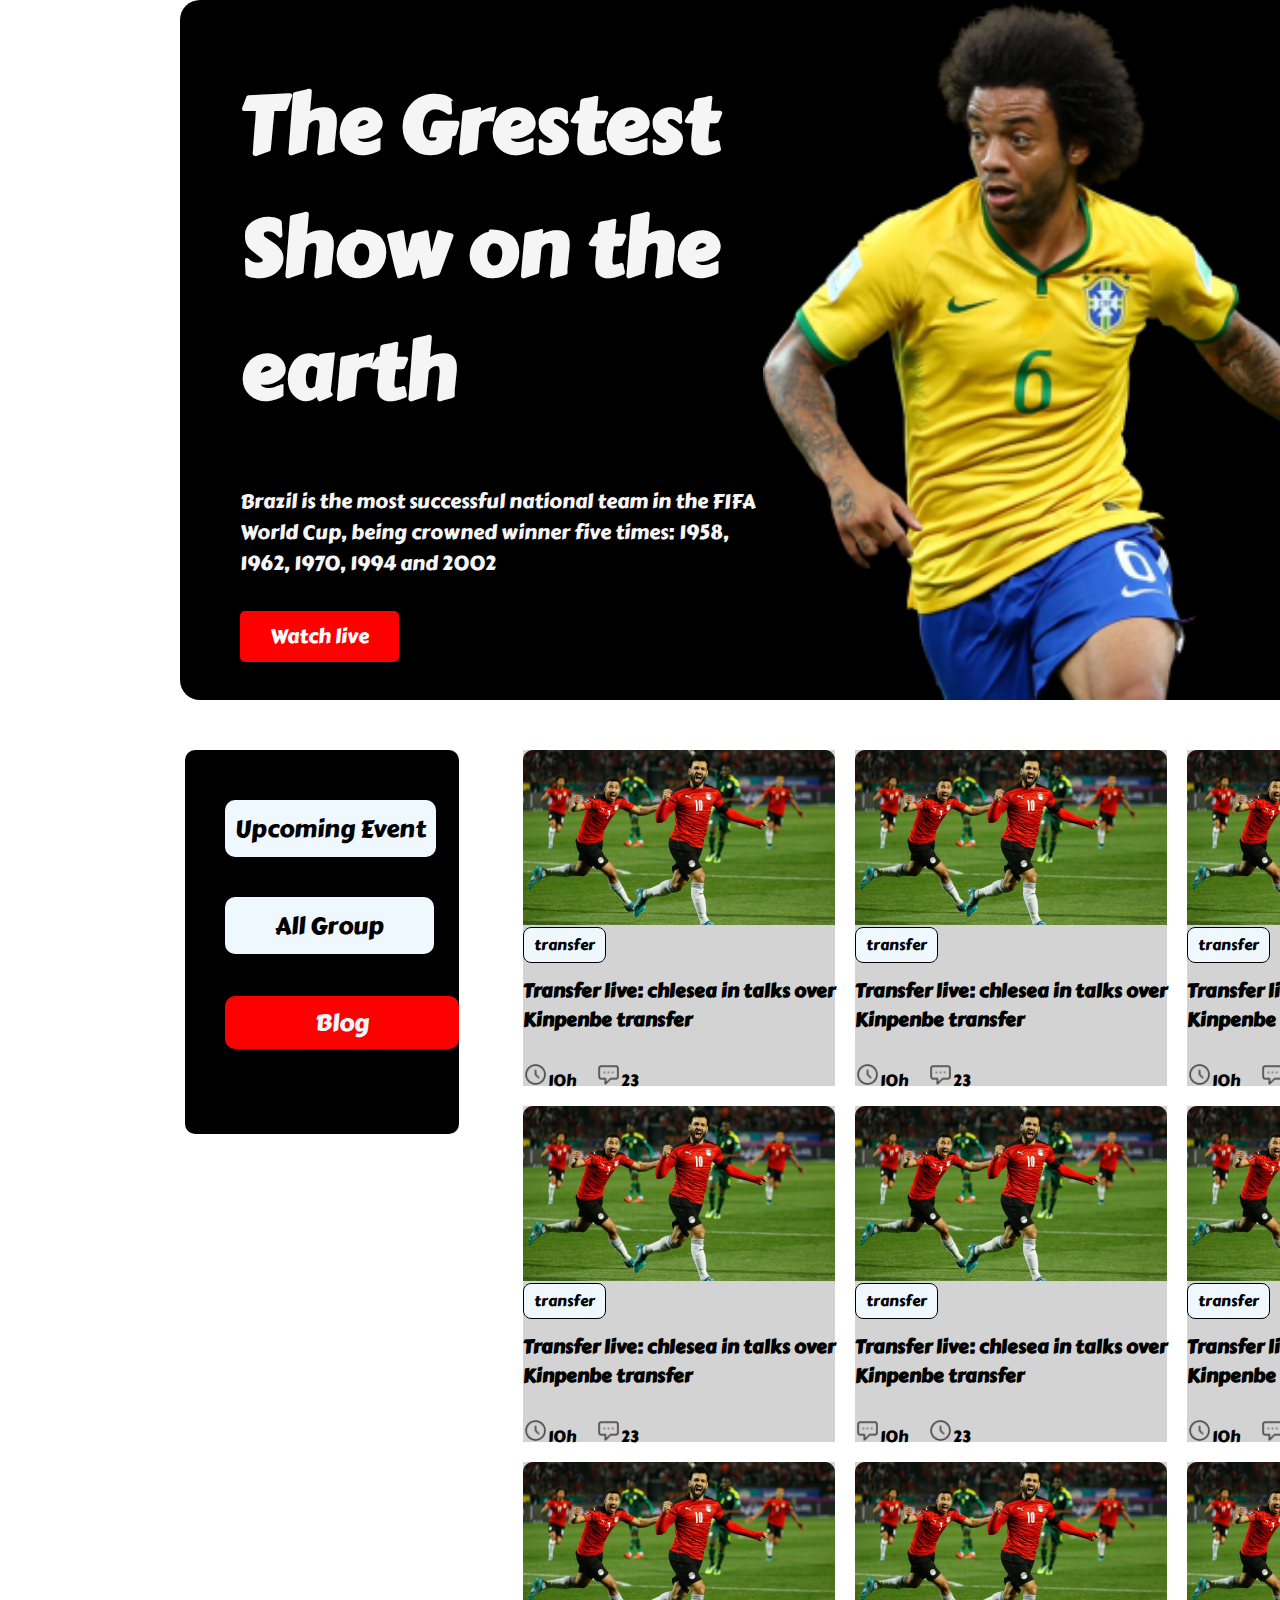
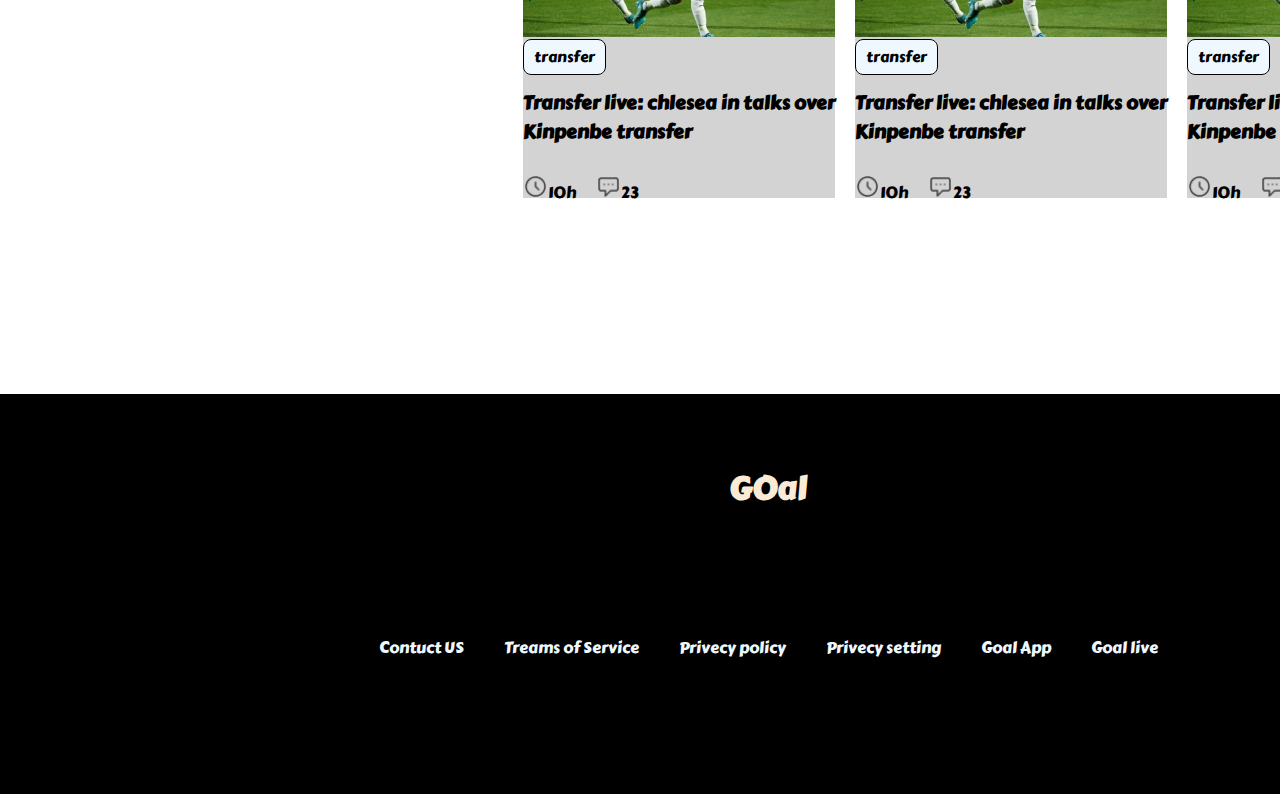
<file: index.html>
<!DOCTYPE html>
<html lang="en">

<head>
    <meta charset="UTF-8">
    <meta http-equiv="X-UA-Compatible" content="IE=edge">
    <meta name="viewport" content="width=device-width, initial-scale=1.0">
    <title>Document</title>
    <link rel="stylesheet" href="style.css">

    <link rel="preconnect" href="https://fonts.googleapis.com">
    <link rel="preconnect" href="https://fonts.gstatic.com" crossorigin>
    <link
        href="https://fonts.googleapis.com/css2?family=Carter+One&family=Lobster&family=Lobster+Two&family=Orbitron:wght@500&family=Poppins:wght@500&family=Yanone+Kaffeesatz&display=swap"
        rel="stylesheet">
</head>

<body>




    <body>
        <!-- header start -->
        <header>
            <div class="banner">

                <div class="text">
                    <h1>The Grestest Show on the earth</h1>
                    <p> Brazil is the most successful national team in the FIFA World Cup, being crowned winner five
                        times:
                        1958, 1962, 1970, 1994 and 2002 </p>
                    <a id="button" href="https://www.google.com">Watch live<i class="fa-solid fa-angle-right"></i></a>
                </div>

                <div class="image1"><img id="player1" src="./assets/Banner Image.png" alt="player image 1"></div>

            </div>
        </header>
        <!-- header close -->




        <section>

            <div class="middle">


                <div class="left">
                    <div class="left-content">
                        <nav>
                            <ul>

                                <li><a class="same" href="upcoming.html">Upcoming Event</a></li>
                                <li><a class="same-1" href="">All Group</a></li>
                                <li><a id="blog" href="">Blog</a></li>

                            </ul>
                        </nav>
                    </div>
                </div> <br>



                <div class="right">
                    <div class="container">

                        <div class="player">
                            <img src="./assets/Blog Image.png" alt="blog-player">
                            <a class="transfer-button" href="">transfer</a>
                            <h3>Transfer live: chlesea in talks over Kinpenbe transfer</h3>
                            <div class="icon">
                                <img class="watch" src="./assets/Time Icon.png" alt="time icon">
                                <p>10h</p>
                                <img class="comment" src="./assets/Chat Icon.png" alt="chat">
                                <p>23</p>
                            </div>
                        </div>
                        <div class="player">
                            <img src="./assets/Blog Image.png" alt="blog-player">
                            <a class="transfer-button" href="">transfer</a>
                            <h3>Transfer live: chlesea in talks over Kinpenbe transfer</h3>
                            <div class="icon">
                                <img class="watch" src="assets/Time Icon.png" alt="time icon">
                                <p>10h</p>
                                <img class="comment" src="./assets/Chat Icon.png" alt="chat">
                                <p>23</p>
                            </div>
                        </div>
                        <div class="player">
                            <img src="./assets/Blog Image.png" alt="blog-player">
                            <a class="transfer-button" href="">transfer</a>
                            <h3>Transfer live: chlesea in talks over Kinpenbe transfer</h3>
                            <div class="icon">
                                <img class="watch" src="./assets/Time Icon.png" alt="time icon">
                                <p>10h</p>
                                <img class="comment" src="./assets/Chat Icon.png" alt="chat">
                                <p>23</p>
                            </div>
                        </div>
                        <div class="player">
                            <img src="./assets/Blog Image.png" alt="blog-player">
                            <a class="transfer-button" href="">transfer</a>
                            <h3>Transfer live: chlesea in talks over Kinpenbe transfer</h3>
                            <div class="icon">
                                <img class="watch" src="./assets/Time Icon.png" alt="time icon">
                                <p>10h</p>
                                <img class="comment" src="./assets/Chat Icon.png" alt="chat">
                                <p>23</p>
                            </div>
                        </div>
                        <div class="player">
                            <img src="./assets/Blog Image.png" alt="blog-player">
                            <a class="transfer-button" href="">transfer</a>
                            <h3>Transfer live: chlesea in talks over Kinpenbe transfer</h3>
                            <div class="icon">
                                <img class="watch" src="./assets/Chat Icon.png" alt="time icon">
                                <p>10h</p>
                                <img class="comment" src="./assets/Time Icon.png" alt="chat">
                                <p>23</p>
                            </div>
                        </div>
                        <div class="player">
                            <img src="./assets/Blog Image.png" alt="blog-player">
                            <a class="transfer-button" href="">transfer</a>
                            <h3>Transfer live: chlesea in talks over Kinpenbe transfer</h3>
                            <div class="icon">
                                <img class="watch" src="./assets/Time Icon.png" alt="time icon">
                                <p>10h</p>
                                <img class="comment" src="./assets/Chat Icon.png" alt="chat">
                                <p>23</p>
                            </div>
                        </div>
                        <div class="player">
                            <img src="./assets/Blog Image.png" alt="blog-player">
                            <a class="transfer-button" href="">transfer</a>
                            <h3>Transfer live: chlesea in talks over Kinpenbe transfer</h3>
                            <div class="icon">
                                <img class="watch" src="assets/Time Icon.png" alt="time icon">
                                <p>10h</p>
                                <img class="comment" src="./assets/Chat Icon.png" alt="chat">
                                <p>23</p>
                            </div>
                        </div>
                        <div class="player">
                            <img src="./assets/Blog Image.png" alt="blog-player">
                            <a class="transfer-button" href="">transfer</a>
                            <h3>Transfer live: chlesea in talks over Kinpenbe transfer</h3>
                            <div class="icon">
                                <img class="watch" src="./assets/Time Icon.png" alt="time icon">
                                <p>10h</p>
                                <img class="comment" src="./assets/Chat Icon.png" alt="chat">
                                <p>23</p>
                            </div>
                        </div>
                        <div class="player">
                            <img src="./assets/Blog Image.png" alt="blog-player">
                            <a class="transfer-button" href="">transfer</a>
                            <h3>Transfer live: chlesea in talks over Kinpenbe transfer</h3>
                            <div class="icon">
                                <img class="watch" src="./assets/Time Icon.png" alt="time icon">
                                <p>10h</p>
                                <img class="comment" src="./assets/Chat Icon.png" alt="chat">
                                <p>23</p>
                            </div>
                        </div>






                    </div>
                </div>
            </div>


        </section> <br> <br>
        <a id="button2" href="https://www.google.com">View all<i class="fa-solid fa-angle-right"></i></a>


        <br><br><br><br><br>

        <footer>
            <h1>GOal</h1>

            <div class="navi">
                <ul>
                    <li><a href="">Contuct US</a></li>
                    <li><a href=""> Treams of Service</a></li>
                    <li><a href="">Privecy policy</a></li>
                    <li><a href="">Privecy setting</a></li>
                    <li><a href="">Goal App </a></li>
                    <li><a href="">Goal live</a></li>
                </ul>
            </div> <br><br>
            <div class="icon-pack">
                <a href="https://web.facebook.com/"><i class="fa-brands fa-facebook-square"></i></a>
                <a href="https://www.instagram.com/"><i class="fa-brands fa-instagram-square"></i></a>
                <a href="https://twitter.com/"><i class="fa-brands fa-twitter-square"></i></a>
            </div>

        </footer>
    </body>

</html>







</body>

</html>
</file>
<file: style.css>
body {

    font-family: 'Carter One', cursive;
    margin: 0 auto;

}


/* header style starting */
.banner {
    width: 100%;
    height: 700px;
    background-color: black;
    border-radius: 20px;
    margin-left: 180px;
    display: flex;
}

.text {
    width: 650px;
    height: 500px;
    color: whitesmoke;
    padding-top: 10px;
    padding-left: 60px;
    font-size: 40px;

}




.text:hover {
    color: chocolate;
}

.text p {
    font-size: .5em;
}

.text p:hover {
    font-size: .5em;
    color: #fb5283;
}

#player1 {
    width: auto;
    height: 700px;
    padding-right: 2em;
}

#button {
    text-decoration: none;
    background-color: red;
    color: white;
    border-radius: 5px;
    font-size: 20px;
    padding: 10px 30px;

}




#button:hover {
    width: 300px;
    background: linear-gradient(to right, #fb5283, #ff3525);
}

/* header style ending */



.middle {
    margin-top: 50px;
    display: flex;
}

.left {
    height: 24em;
    width: 23em;
    background-color: black;
    border-radius: 10px;
    margin-left: 185px;
}

.left-content {
    color: aqua;
}

nav li {
    list-style: none;
    margin-top: 60px;

}

nav li a {
    text-decoration: none;


}

.same {
    background-color: aliceblue;
    color: black;
    border-radius: 10px;
    font-size: 1.5em;
    padding: 10px 10px;
    text-align: center;
}

.same-1 {
    background-color: aliceblue;
    color: black;
    border-radius: 10px;
    font-size: 1.5em;
    padding: 10px 50px;
    text-align: center;
}


#blog {
    background-color: red;
    color: aliceblue;
    font-size: 1.5em;
    padding: 8px 90px;
    border-radius: 10px;

}

.right {
    margin-left: 4em;

}

.container {

    display: grid;
    grid-template-columns: repeat(3, 1fr);
    gap: 20px;

}

.player {
    height: 21em;
    width: 19.5em;
    background-color: lightgray;

}

.player img {
    width: 100%;
}

.transfer-button {
    border: 1px solid black;
    text-decoration: none;
    background-color: aliceblue;
    color: black;
    border-radius: 8px;
    font-size: 15px;
    padding: 5px 10px;
    justify-content: center;
    margin-top: 30px;
}

.icon {
    display: inline-flex;
}

.watch {
    height: 25px;
    width: auto;
    margin-top: 10px;
}


.comment {
    height: 25px;
    width: auto;
    margin-top: 10px;
    margin-left: 20px;
}





.match {
    height: 19em;
    width: 19.5em;
    background-color: whitesmoke;

}

.flag {
    margin-top: 80px;
    margin-left: 40px;
}

.vs {
    text-align: center;
}


/* style for upcoming link page */
#upcoming-1 {
    background-color: red;
    color: aliceblue;
    font-size: 1.5em;
    padding: 10px 10px;
    border-radius: 10px;
}

.all-1 {
    background-color: aliceblue;
    color: black;
    border-radius: 10px;
    font-size: 1.5em;
    padding: 10px 50px;
    text-align: center;

}

.blog-1 {
    background-color: aliceblue;
    color: black;
    border-radius: 10px;
    font-size: 1.5em;
    padding: 8px 90px;
    text-align: center;
}

#button2 {

    text-decoration: none;
    background-color: crimson;
    color: white;
    border-radius: 5px;
    font-size: 20px;
    padding: 20px 30px;
    display: none;
    margin-left: 20em;

}



footer {
    height: 400px;
    width: 120%;
    background-color: black;
}

footer h1 {
    color: antiquewhite;
    text-align: center;
    padding-top: 70px;
}



.navi ul {
    display: flex;

    justify-content: center;
    text-decoration: none;


}

.navi li {
    margin-right: 20px;
    padding-right: 20px;
    margin-top: 100px;

}

.navi li a {
    color: aliceblue;
    text-decoration: none;

}

.icon-pack {
    margin: auto;
    width: 20%;
}



/* media quaries */


/* mobile devices */
@media only screen and (max-width:688px) {


    .banner {
        flex-direction: column;
    }

    .text {
        font-size: 20px;
        width: auto;
    }

    #player1 {
        width: 300px;
        height: 300px;
    }



    .middle {
        flex-direction: column;
    }



    nav ul li {
        width: 2%;
        display: inline;
        font-size: 6px;
    }

    .left {
        background-color: white;

    }

    .same {
        border: .5px solid black;
        padding: 20px 10px;
    }

    .same-1 {
        border: .5px solid black;
        padding: 20px 30px;
    }

    #blog {
        border: .5px solid black;
        padding: 20px 40px;
    }

    .container {
        display: grid;
        grid-template-columns: repeat(1, 1fr);
        margin-left: 100px;
    }

    .navi ul {
        flex-direction: column;

    }



    footer {
        height: 1050px;
        width: 100%;

        padding-left: 220px;

    }

    footer h1 {
        margin-right: 50%;
    }


    .icon-div {
        margin-right: 150px;
        flex-direction: row;
    }

    /* upcoming page */
    #upcoming {
        padding: 10px 10px;

    }

    .all-1 {
        padding: 10px 5px;
    }

    .blog-1 {
        padding: 10px 20px;
    }





}

/* tablet devices ipad pro */

@media only screen and (min-width: 688px) and (max-width: 992px) {

    .banner {}

    .text {
        font-size: 25px;
        padding-top: 60px;
    }

    #player1 {
        width: 400px;
        height: 600px;
        padding-top: 100px;
        padding-left: 20px;
    }

    .middle {
        flex-direction: column;
    }

    .left {

        margin-left: 300px;
    }


    .container {
        display: grid;
        grid-template-columns: repeat(2, 1fr);
        margin-left: 100px;
    }

    #button2 {
        display: inline-block;
    }


    .icon-div {
        margin-left: 30em;
    }
}
</file>
